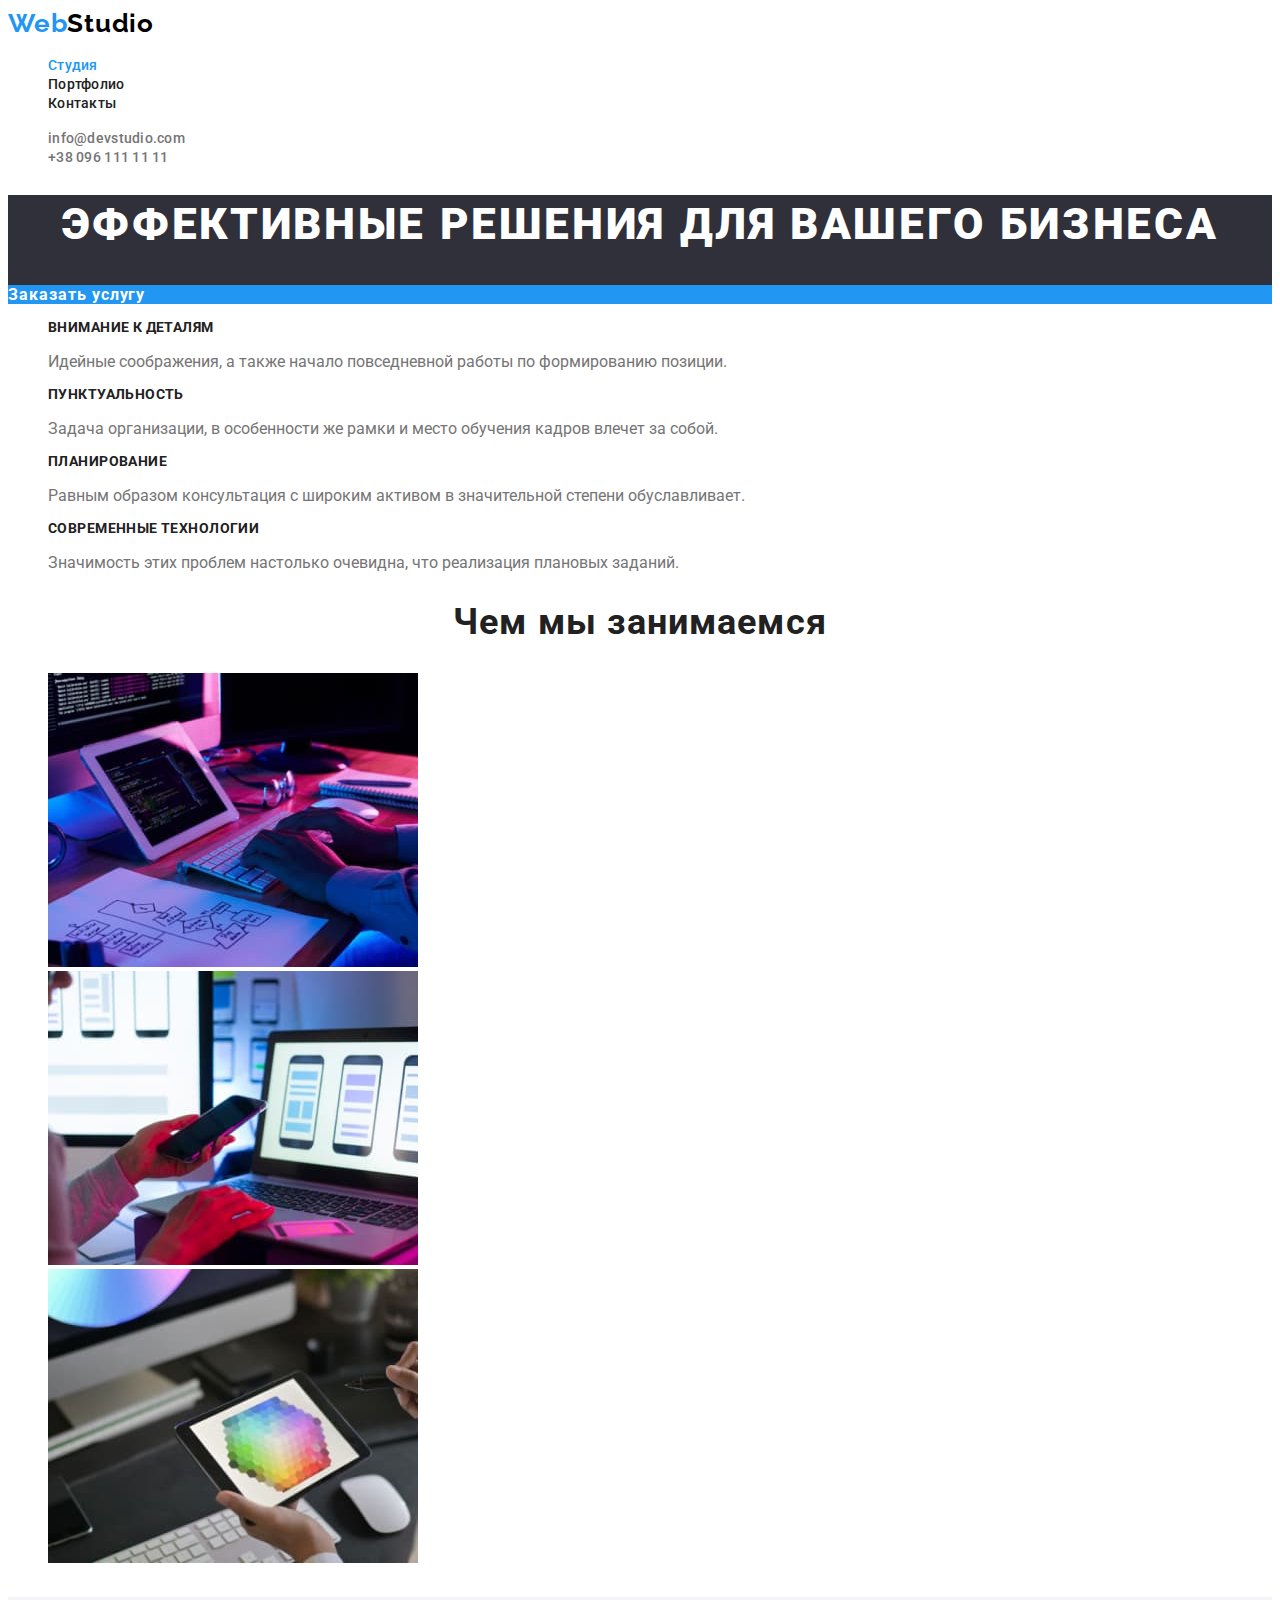
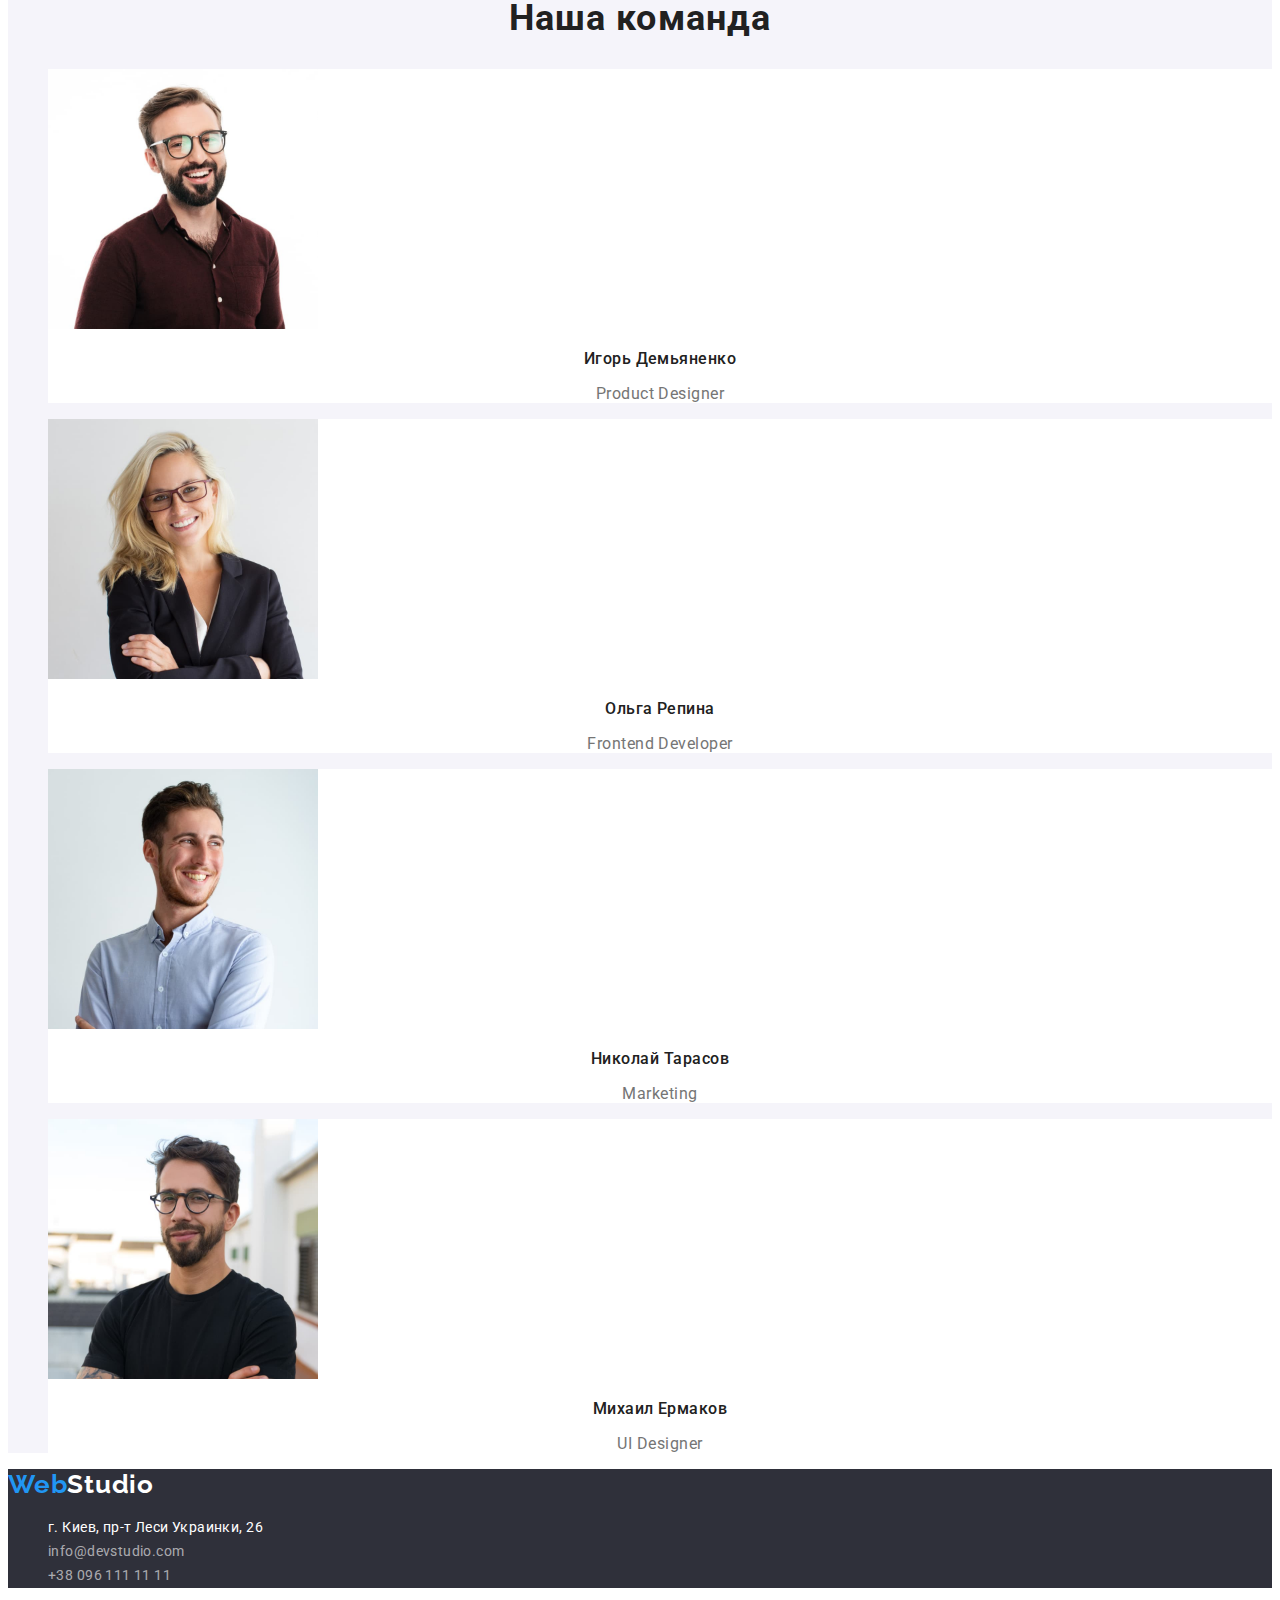
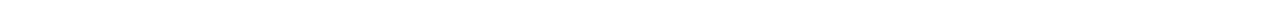
<file: index.html>
<!DOCTYPE html>
<html lang="ru">
  <head>
    <meta charset="UTF-8" />
    <meta http-equiv="X-UA-Compatible" content="IE=edge" />
    <meta name="viewport" content="width=device-width, initial-scale=1.0" />
    <link rel="preconnect" href="https://fonts.googleapis.com" />
    <link rel="preconnect" href="https://fonts.gstatic.com" crossorigin />
    <link
      href="https://fonts.googleapis.com/css2?family=Raleway:wght@700&family=Roboto:wght@400;500;700;900&display=swap"
      rel="stylesheet"
    />
    <title>Web Studio</title>
    <link rel="stylesheet" href="./css/styles.css" />
  </head>
  <body class="page">
    <header>
      <nav>
        <a href="" lang="en" class="logo"
          >Web<span class="logoend-header">Studio</span></a
        >
        <ul class="nav-list">
          <li><a href="" class="link current">Студия</a></li>
          <li><a href="./portfolio.html" class="link">Портфолио</a></li>
          <li><a href="" class="link">Контакты</a></li>
        </ul>
      </nav>
      <ul class="contact-list">
        <li>
          <a href="mailto:info@devstudio.com" class="link"
            >info@devstudio.com</a
          >
        </li>
        <li><a href="tel:+38096111111" class="link">+38 096 111 11 11</a></li>
      </ul>
    </header>
    <main>
      <section class="hero">
        <h1 class="hero-title">Эффективные решения для вашего бизнеса</h1>
        <a href="" class="button secondary">Заказать услугу</a>
      </section>
      <section>
        <h2 class="visually-hidden">Наши преимущества</h2>
        <ul class="features">
          <li>
            <h3 class="features-title">Внимание к деталям</h3>
            <p>
              Идейные соображения, а также начало повседневной работы по
              формированию позиции.
            </p>
          </li>
          <li>
            <h3 class="features-title">Пунктуальность</h3>
            <p>
              Задача организации, в особенности же рамки и место обучения кадров
              влечет за собой.
            </p>
          </li>
          <li>
            <h3 class="features-title">Планирование</h3>
            <p>
              Равным образом консультация с широким активом в значительной
              степени обуславливает.
            </p>
          </li>
          <li>
            <h3 class="features-title">Современные технологии</h3>
            <p>
              Значимость этих проблем настолько очевидна, что реализация
              плановых заданий.
            </p>
          </li>
        </ul>
      </section>
      <section class="section">
        <h2 class="section-title">Чем мы занимаемся</h2>
        <ul>
          <li>
            <img
              src="./images/activity-img-1.jpg"
              alt="Разработчик пишет код"
              width="370"
              height="294"
            />
          </li>
          <li>
            <img
              src="./images/activity-img-2.jpg"
              alt="Разработка приложений для телефона"
              width="370"
              height="294"
            />
          </li>
          <li>
            <img
              src="./images/activity-img-3.jpg"
              alt="Выбор цветовой палитры"
              width="370"
              height="294"
            />
          </li>
        </ul>
      </section>
      <section class="section team">
        <h2 class="section-title">Наша команда</h2>
        <ul class="team-list">
          <li class="team-item">
            <img
              src="./images/team-img-1.jpg"
              alt="Фото Игорь Демьяненко"
              width="270"
              height="260"
            />
            <h3 class="team-member">Игорь Демьяненко</h3>
            <p lang="en" class="team-job">Product Designer</p>
          </li>
          <li class="team-item">
            <img
              src="./images/team-img-2.jpg"
              alt="Фото Ольга Репина"
              width="270"
              height="260"
            />
            <h3 class="team-member">Ольга Репина</h3>
            <p lang="en" class="team-job">Frontend Developer</p>
          </li>
          <li class="team-item">
            <img
              src="./images/team-img-3.jpg"
              alt="Фото Николай Тарасов"
              width="270"
              height="260"
            />
            <h3 class="team-member">Николай Тарасов</h3>
            <p lang="en" class="team-job">Marketing</p>
          </li>
          <li class="team-item">
            <img
              src="./images/team-img-4.jpg"
              alt="Фото Михаил Ермаков"
              width="270"
              height="260"
            />
            <h3 class="team-member">Михаил Ермаков</h3>
            <p lang="en" class="team-job">UI Designer</p>
          </li>
        </ul>
      </section>
    </main>
    <footer class="footer">
      <a href="" lang="en" class="logo"
        >Web<span class="logoend-footer">Studio</span></a
      >
      <address>
        <ul class="address-list">
          <li>
            <a href="" class="address address-item"
              >г. Киев, пр-т Леси Украинки, 26</a
            >
          </li>
          <li>
            <a href="mailto:info@devstudio.com" class="address"
              >info@devstudio.com</a
            >
          </li>
          <li>
            <a href="tel:+38096111111" class="address">+38 096 111 11 11</a>
          </li>
        </ul>
      </address>
    </footer>
  </body>
</html>
</file>
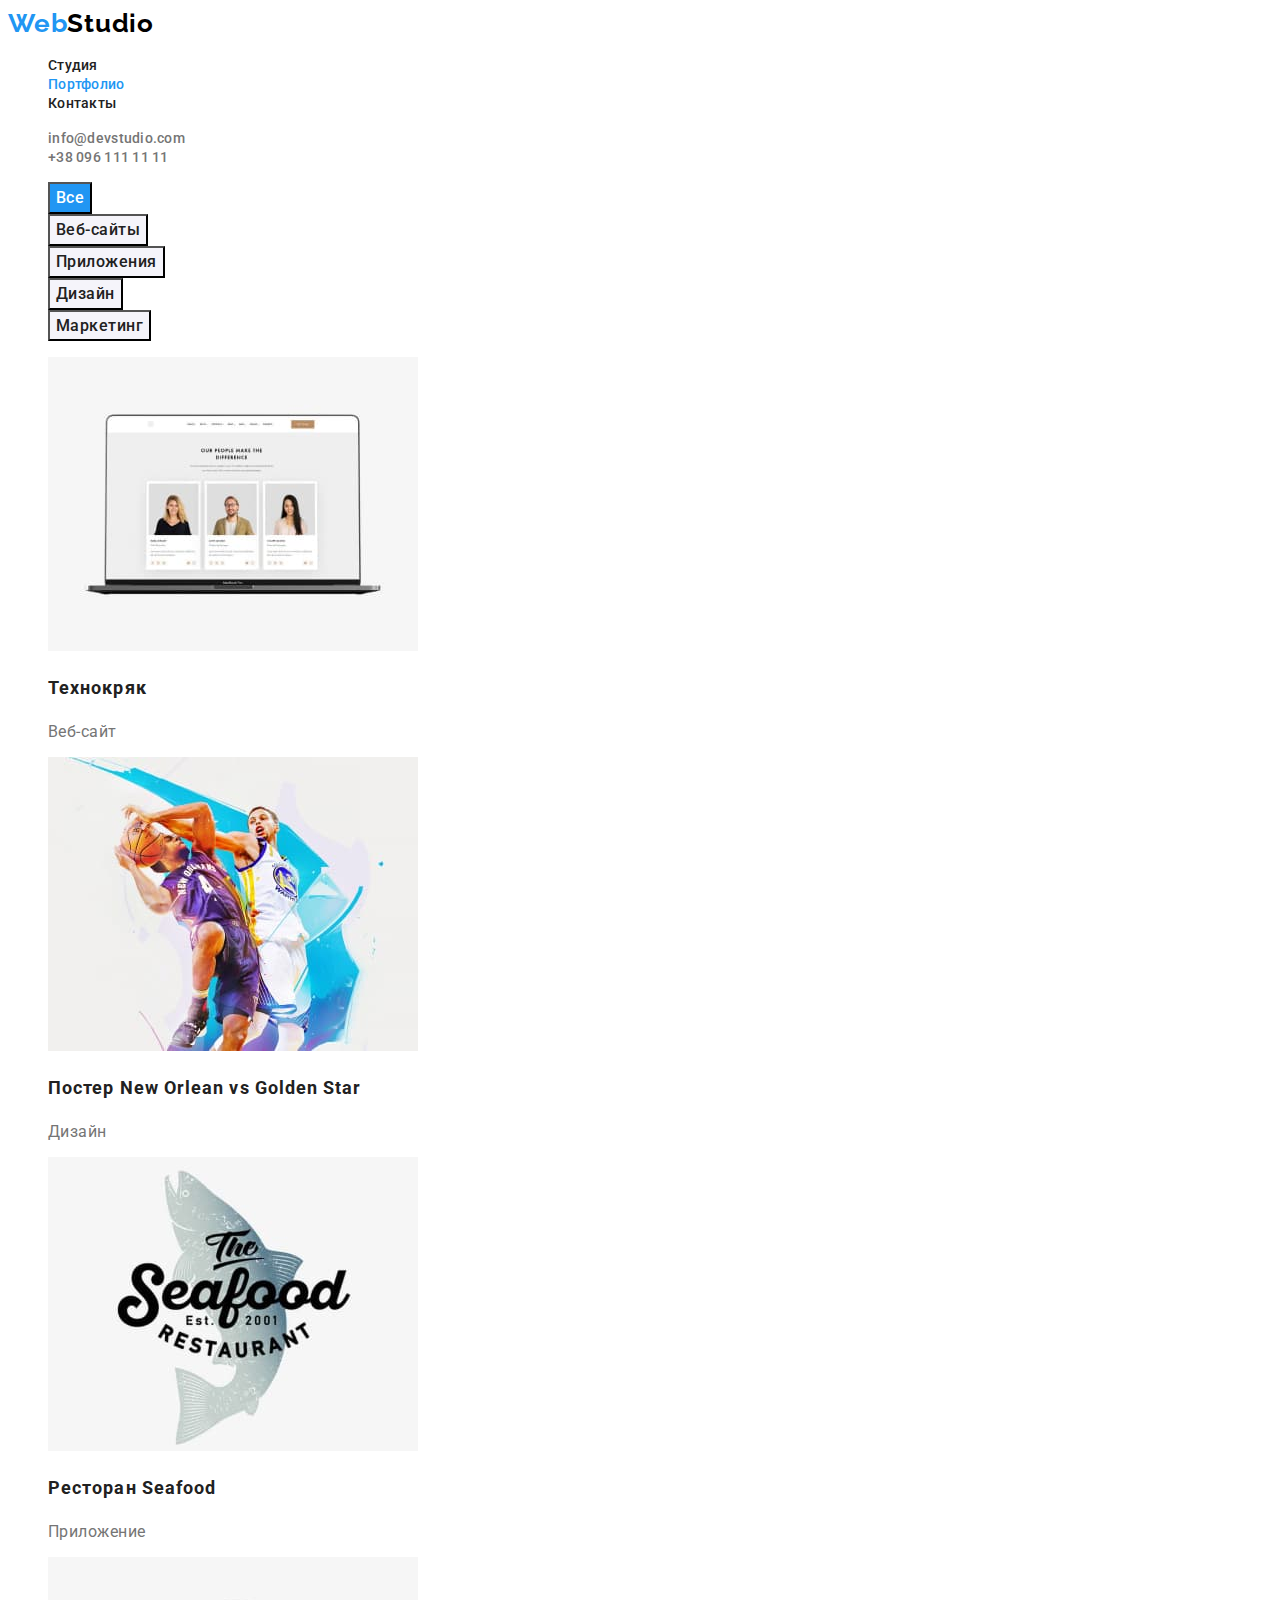
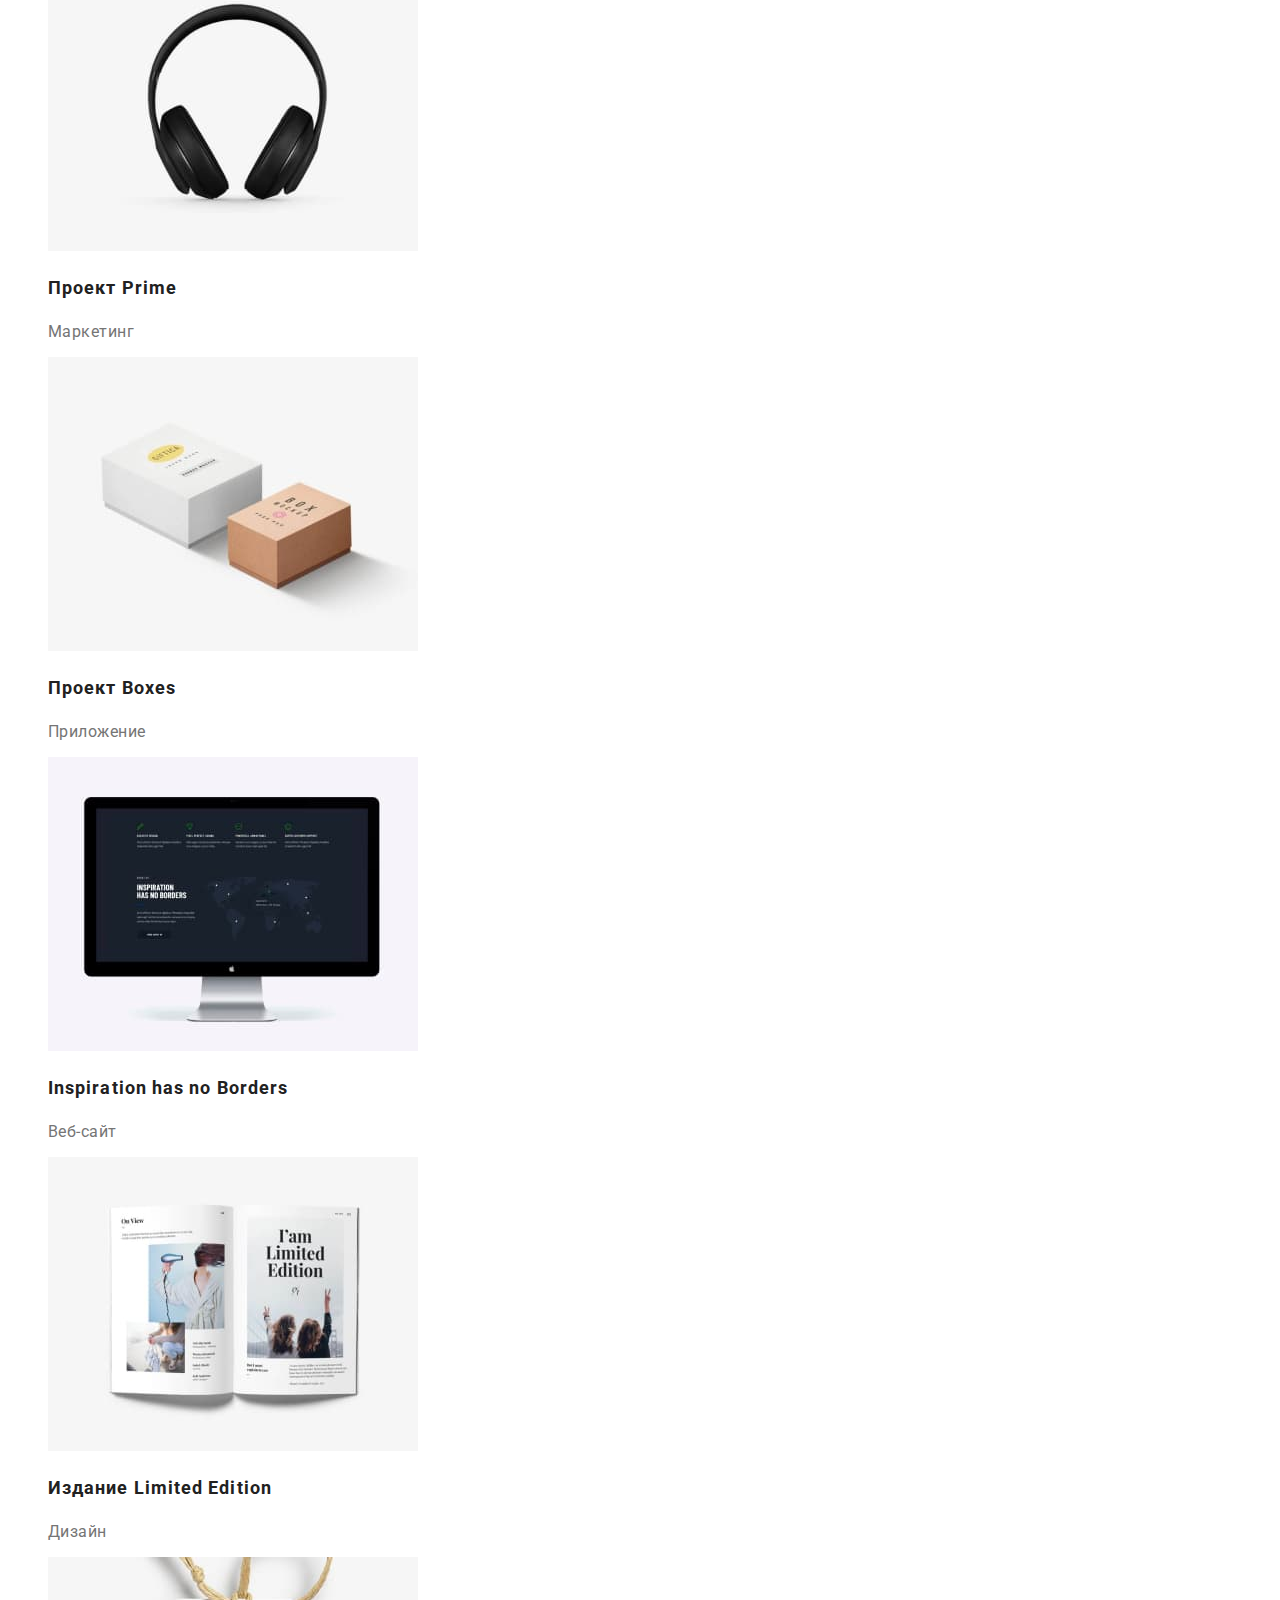
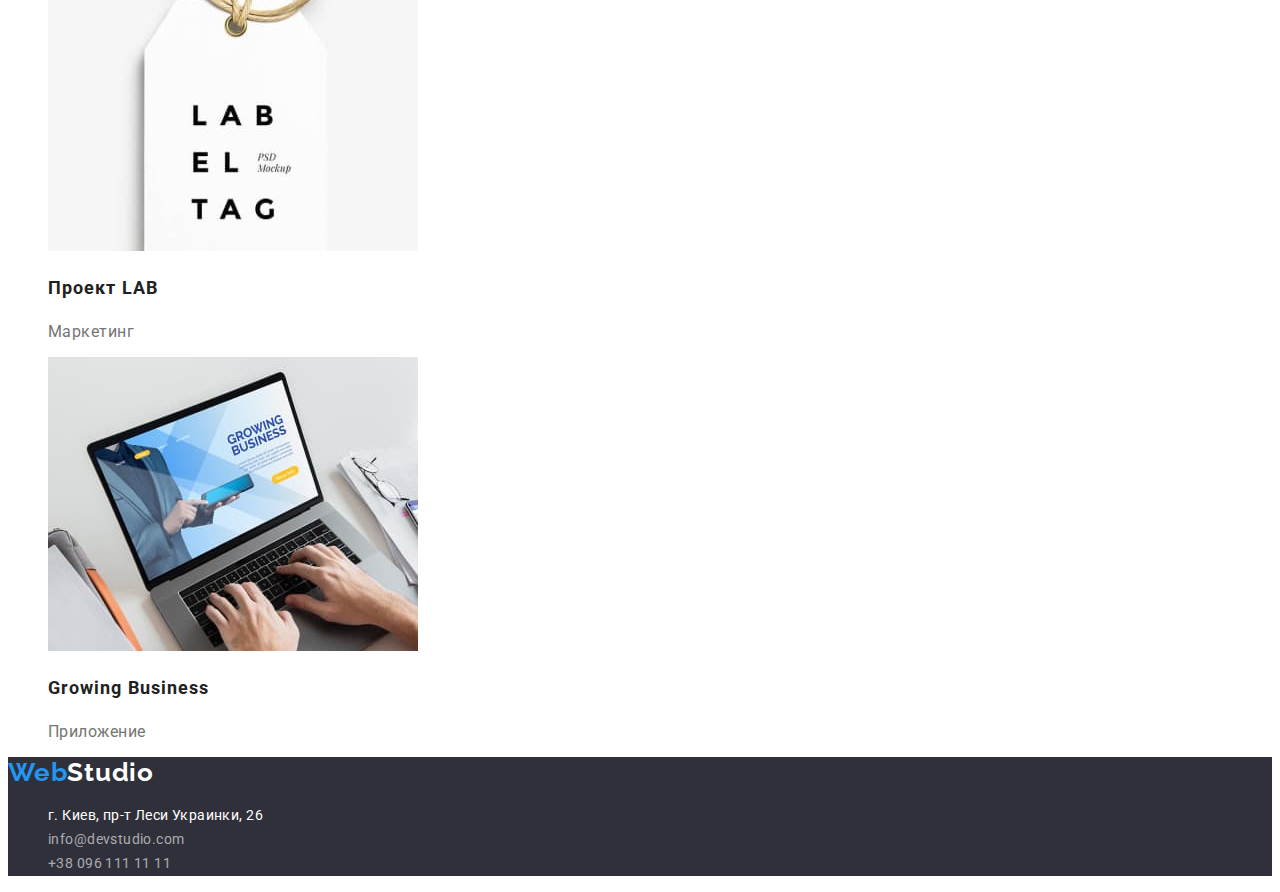
<file: portfolio.html>
<!DOCTYPE html>
<html lang="ru">
  <head>
    <meta charset="UTF-8" />
    <meta http-equiv="X-UA-Compatible" content="IE=edge" />
    <meta name="viewport" content="width=device-width, initial-scale=1.0" />
    <link rel="preconnect" href="https://fonts.googleapis.com" />
    <link rel="preconnect" href="https://fonts.gstatic.com" crossorigin />
    <link
      href="https://fonts.googleapis.com/css2?family=Raleway:wght@700&family=Roboto:wght@400;500;700;900&display=swap"
      rel="stylesheet"
    />
    <title>Web Studio</title>
    <link rel="stylesheet" href="./css/styles.css" />
  </head>
  <body>
    <header>
      <nav>
        <a href="" lang="en" class="logo"
          >Web<span class="logoend-header">Studio</span></a
        >
        <ul class="nav-list">
          <li><a href="./index.html" class="link">Студия</a></li>
          <li><a href="./portfolio.html" class="link current">Портфолио</a></li>
          <li><a href="" class="link">Контакты</a></li>
        </ul>
      </nav>
      <ul class="contact-list">
        <li>
          <a href="mailto:info@devstudio.com" class="link"
            >info@devstudio.com</a
          >
        </li>
        <li><a href="tel:+38096111111" class="link">+38 096 111 11 11</a></li>
      </ul>
    </header>
    <main>
      <section>
        <h1 class="visually-hidden">Our Projects</h1>
        <ul>
          <li>
            <button type="button" class="button active">Все</button>
          </li>
          <li>
            <button type="button" class="button primary">Веб-сайты</button>
          </li>
          <li>
            <button type="button" class="button primary">Приложения</button>
          </li>
          <li>
            <button type="button" class="button primary">Дизайн</button>
          </li>
          <li>
            <button type="button" class="button primary">Маркетинг</button>
          </li>
        </ul>
        <ul class="projects-list">
          <li class="projects-item">
            <img
              src="./images/projects-img-1.jpg"
              alt="Главная страница сайта Технокряк"
              width="370"
              height="294"
            />
            <h2 class="project-name">Технокряк</h2>
            <p class="project-branch">Веб-сайт</p>
          </li>
          <li>
            <img
              src="./images/projects-img-2.jpg"
              alt="Два баскетболиста в игре"
              width="370"
              height="294"
            />
            <h2 class="project-name">
              Постер <span lang="en">New Orlean vs Golden Star</span>
            </h2>
            <p class="project-branch">Дизайн</p>
          </li>
          <li>
            <img
              src="./images/projects-img-3.jpg"
              alt="Логотип ресторана Seafood"
              width="370"
              height="294"
            />
            <h2 class="project-name">
              Ресторан <span lang="en">Seafood</span>
            </h2>
            <p class="project-branch">Приложение</p>
          </li>
          <li>
            <img
              src="./images/projects-img-4.jpg"
              alt="Черные наушники"
              width="370"
              height="294"
            />
            <h2 class="project-name">Проект <span lang="en">Prime</span></h2>
            <p class="project-branch">Маркетинг</p>
          </li>
          <li>
            <img
              src="./images/projects-img-5.jpg"
              alt="Две коробочки"
              width="370"
              height="294"
            />
            <h2 class="project-name">Проект <span lang="en">Boxes</span></h2>
            <p class="project-branch">Приложение</p>
          </li>
          <li>
            <img
              src="./images/projects-img-6.jpg"
              alt="Главная страница сайта Inspiration"
              width="370"
              height="294"
            />
            <h2 lang="en" class="project-name">Inspiration has no Borders</h2>
            <p class="project-branch">Веб-сайт</p>
          </li>
          <li>
            <img
              src="./images/projects-img-7.jpg"
              alt="Открытая книга"
              width="370"
              height="294"
            />
            <h2 class="project-name">
              Издание <span lang="en">Limited Edition</span>
            </h2>
            <p class="project-branch">Дизайн</p>
          </li>
          <li>
            <img
              src="./images/projects-img-8.jpg"
              alt="Бирка с логотипом LAB"
              width="370"
              height="294"
            />
            <h2 class="project-name">Проект <span lang="en">LAB</span></h2>
            <p class="project-branch">Маркетинг</p>
          </li>
          <li>
            <img
              src="./images/projects-img-9.jpg"
              alt="Ноутбук с открытой страниецей приложения"
              width="370"
              height="294"
            />
            <h2 class="project-name" lang="en">Growing Business</h2>
            <p class="project-branch">Приложение</p>
          </li>
        </ul>
      </section>
    </main>
    <footer class="footer">
      <a href="" lang="en" class="logo"
        >Web<span class="logoend-footer">Studio</span></a
      >
      <address>
        <ul class="address-list">
          <li>
            <a href="" class="address address-item"
              >г. Киев, пр-т Леси Украинки, 26</a
            >
          </li>
          <li>
            <a href="mailto:info@devstudio.com" class="address"
              >info@devstudio.com</a
            >
          </li>
          <li>
            <a href="tel:+38096111111" class="address">+38 096 111 11 11</a>
          </li>
        </ul>
      </address>
    </footer>
  </body>
</html>
</file>
<file: css/styles.css>
/*--цвет заголовков #212121 */
/*--цвет текста #757575 */
/*--белый цвет #FFFFFF */
/*-- цвет акцента #2196F3 */
/*-- прозрачный белый футер rgba(255, 255, 255, 0.6) */
/* -- черный цвет #000000 */
/* фон герой, футер #2F303A */
/* доп.фон #F5F4FA */
:root {
  --primary-text-color: #757575;
  --title-color: #212121;
  --accent-color: #2196f3;
  --white-color: #ffffff;
  --background-grey-color: #f5f4fa;
}

ul {
  list-style: none;
}

body {
  background-color: #ffffff;
  color: var(--primary-text-color);
  font-family: "Roboto", sans-serif;
}

.visually-hidden {
  position: absolute;
  white-space: nowrap;
  width: 1px;
  height: 1px;
  overflow: hidden;
  border: 0;
  padding: 0;
  clip: rect(0 0 0 0);
  clip-path: inset(50%);
  margin: -1px;
}

.logo {
  font-family: "Raleway";
  font-weight: 700;
  font-size: 26px;
  line-height: 1.19;
  letter-spacing: 0.03em;
  color: var(--accent-color);
  text-decoration: none;
}

.logoend-header {
  color: #000000;
}

/* Site-nav */
.nav-list .link {
  font-weight: 500;
  font-size: 14px;
  line-height: 1.14;
  letter-spacing: 0.02em;
  color: var(--title-color);
  text-decoration: none;
}

.nav-list .link:hover,
.nav-list .link:focus {
  color: var(--accent-color);
}

.nav-list .link.current {
  color: var(--accent-color);
}

/* Contacts */
.contact-list .link {
  font-weight: 500;
  font-size: 14px;
  line-height: 1.14;
  letter-spacing: 0.02em;
  color: var(--primary-text-color);
  text-decoration: none;
}

.contact-list .link:hover,
.contact-list .link:focus {
  color: var(--accent-color);
}

/* Hero */

.hero {
  background-color: #2f303a;
}

.hero-title {
  font-weight: 900;
  font-size: 44px;
  line-height: 1.36;
  text-align: center;
  letter-spacing: 0.06em;
  text-transform: uppercase;
  color: var(--white-color);
}

/* Features */

.features-title {
  font-weight: 700;
  font-size: 14px;
  line-height: 1.14;
  letter-spacing: 0.03em;
  text-transform: uppercase;
  color: var(--title-color);
}

/* Section */

.section-title {
  font-weight: 700;
  font-size: 36px;
  line-height: 1.17;
  text-align: center;
  letter-spacing: 0.03em;
  color: var(--title-color);
}

/* Team */

.team {
  background-color: var(--background-grey-color);
}

.team-item {
  background-color: var(--white-color);
}

.team-member {
  font-weight: 500;
  font-size: 16px;
  line-height: 1.19;
  text-align: center;
  letter-spacing: 0.03em;
  color: var(--title-color);
}

.team-job {
  font-weight: 400;
  font-size: 16px;
  line-height: 1.19;
  text-align: center;
  letter-spacing: 0.03em;
  color: var(--primary-text-color);
}

/* Button */

.button {
  color: var(--title-color);
  background-color: var(--background-grey-color);
  text-decoration: none;
  font-family: inherit;
}

.button.secondary {
  color: var(--white-color);
  background-color: var(--accent-color);
  font-weight: 700;
  font-size: 16px;
  line-height: 1, 88;
  display: flex;
  align-items: center;
  text-align: center;
  letter-spacing: 0.06em;
}

.secondary:hover,
.secondary:focus {
  background-color: #188ce8;
}

/* Footer */

.footer {
  background-color: #2f303a;
}

.logoend-footer {
  color: var(--white-color);
}

.address {
  font-style: normal;
  font-size: 14px;
  line-height: 1.71;
  letter-spacing: 0.03em;
  color: rgba(255, 255, 255, 0.6);
  text-decoration: none;
}

.address-list .address-item {
  color: #ffffff;
  text-decoration: none;
}

.address:hover,
.address:focus {
  color: var(--accent-color);
}

/* Portfolio */

.button.active {
  background-color: var(--accent-color);
  font-weight: 500;
  font-size: 16px;
  line-height: 1.62;
  text-align: center;
  letter-spacing: 0.03em;
  color: var(--white-color);
}

.button.primary {
  font-weight: 500;
  font-size: 16px;
  line-height: 1.62;
  text-align: center;
  letter-spacing: 0.03em;
  color: var(--title-color);
}

.project-name {
  font-size: 18px;
  line-height: 2;
  letter-spacing: 0.06em;
  color: var(--title-color);
}

.project-branch {
  font-size: 16px;
  line-height: 1/88;
  letter-spacing: 0.03em;
}
</file>
